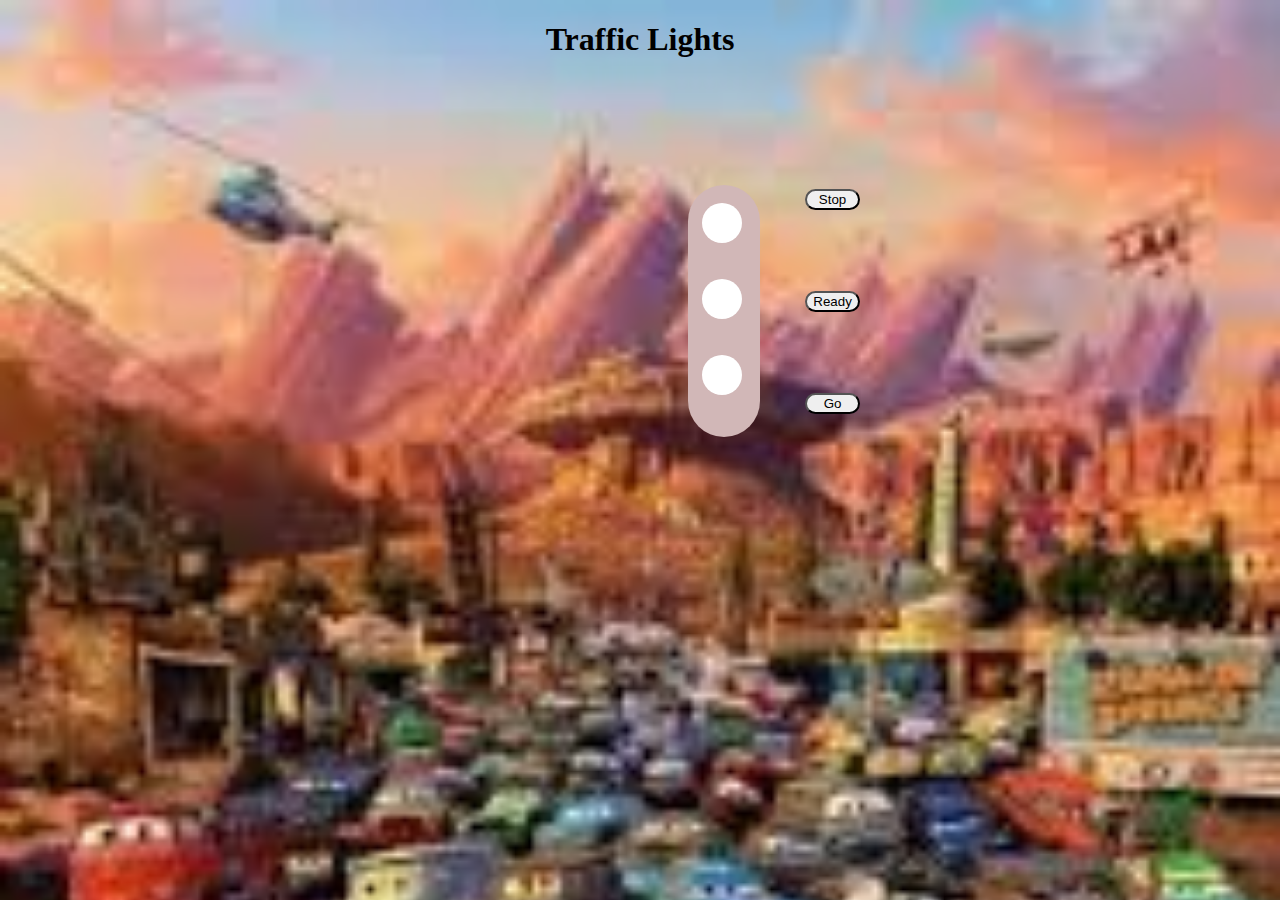
<file: sandeep/sandeep/index.html>
<!DOCTYPE html>
<html lang="en">
<head>
    <meta charset="UTF-8">
    <meta name="viewport" content="width=device-width, initial-scale=1.0">
    <title>Traffic Lights</title>
    <link rel="stylesheet" href="index.css">
</head>
<body>
    <div class="head"><h1>Traffic Lights</h1></div>
    <div class="container">
        <div class="circle">
            <div class="c1" id="r"></div><br>
            <div class="c2" id="y"></div><br>
            <div class="c3" id="g"></div>
            </div>
            <div class="buttons">
                <button id="R" onclick="red()" class="b1">Stop</button>
                <button id="Y" onclick="yellow()" class="b2">Ready</button>
                <button id="G" onclick="green()" class="b3">Go</button>
            </div>
        </div>
        <script src="trafficlights.js"></script>
        
           

    
    
</body>
</html>
</file>
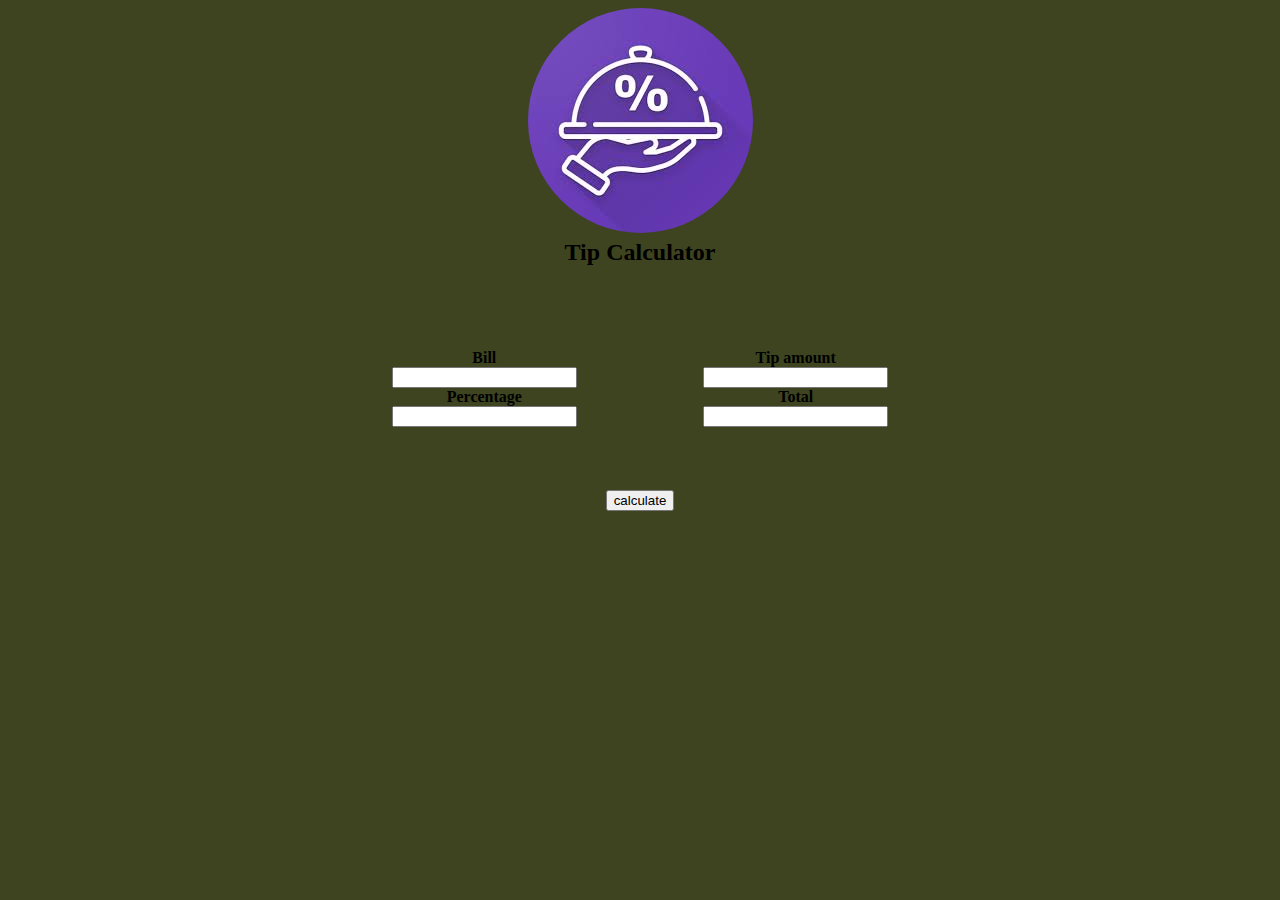
<file: Tipcalculator.html>
<!DOCTYPE html>
<html lang="en">
<head>
    <meta charset="UTF-8">
    <meta name="viewport" content="width=device-width, initial-scale=1.0">
    <title>Document</title>
    <link rel="stylesheet" href="Tipcalculator.css">
</head>
<body>
        <div>
        <div class="image">
            <img src="[data-uri]"/>
            <h2>Tip Calculator</h2>
            <div class="t1">
                <div class="t2">
            <div class="bill"><b>Bill</b><br>
            <input type="number" id="Bill"></div>
            <div class="per"><b>Percentage</b><br>
            <input type="number" id="Percentage"></div></div>
            <div class="t3">
            <div class="tip"><b>Tip amount</b><br>
            <input typr="number" id="Tip amount"></div>
            <div class="tot"><b>Total</b><br>
            <input type="number" id="Total"></div></div>
           
                
        
            
        </div>
         <button class="but">calculate</button>
    
</body>
</html>
</file>
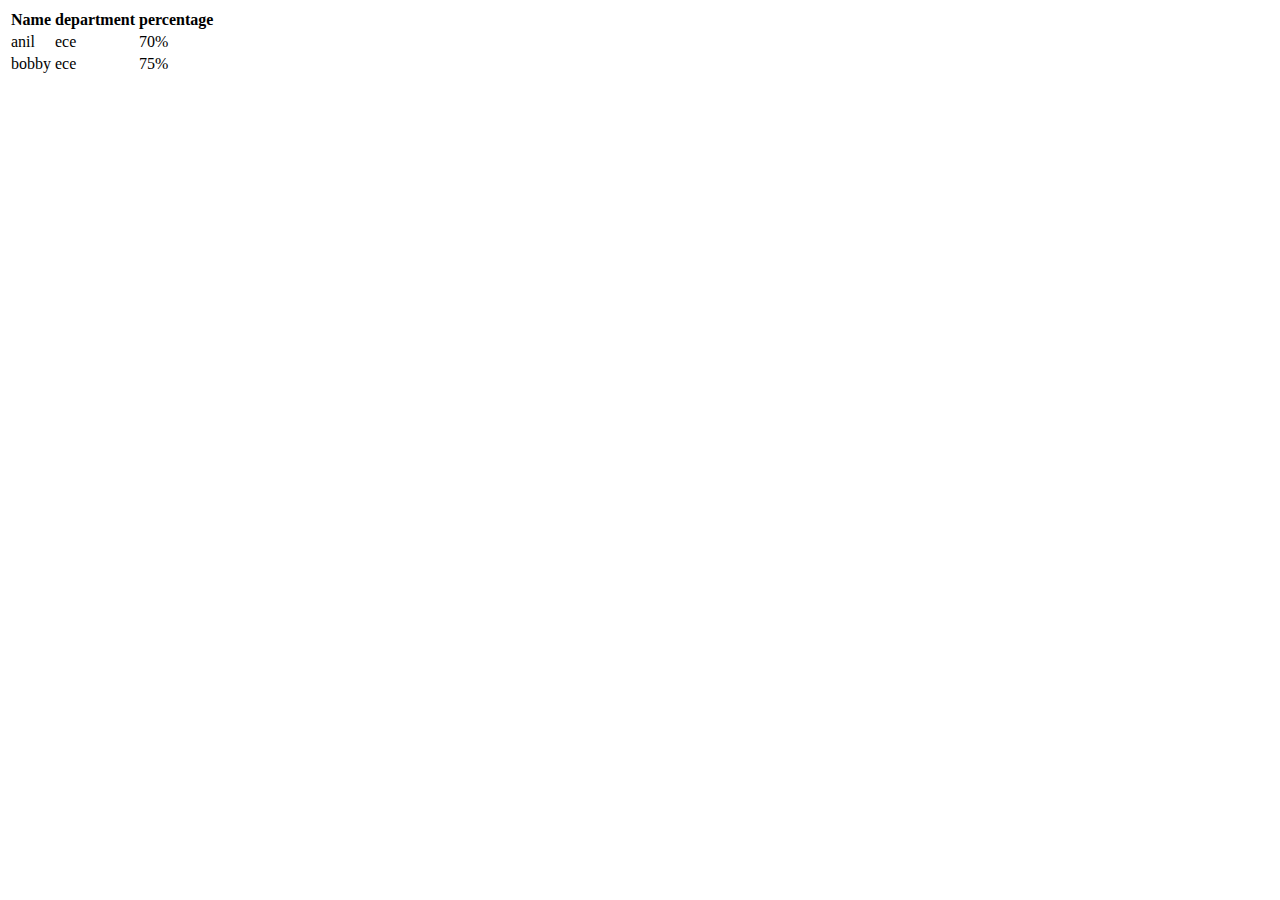
<file: sandeep/table.html>
<!DOCTYPE html>
<html lang="en">
<head>
    <meta charset="UTF-8">
    <meta name="viewport" content="width=device-width, initial-scale=1.0">
    <title>Document</title>
    <link rel="stylesheet" href="table.css">
</head>
<body>
    <div class="">
    <table>
        <thead>
        <tr>
            <th>Name</th>
            <th>department</th>
            <th >percentage</th>
         </tr>
         </thead>
         <tbody>
         <tr>
            <td>anil</td>
            <td> ece</td>
            <td>70%</td>
         </tr>
         </tbody>
         <tfoot>
            <td>bobby</td>
            <td>ece</td>
            <td>75%</td>
         </tfoot>
    </table>
    </div>
    
</body>
</html>
</file>
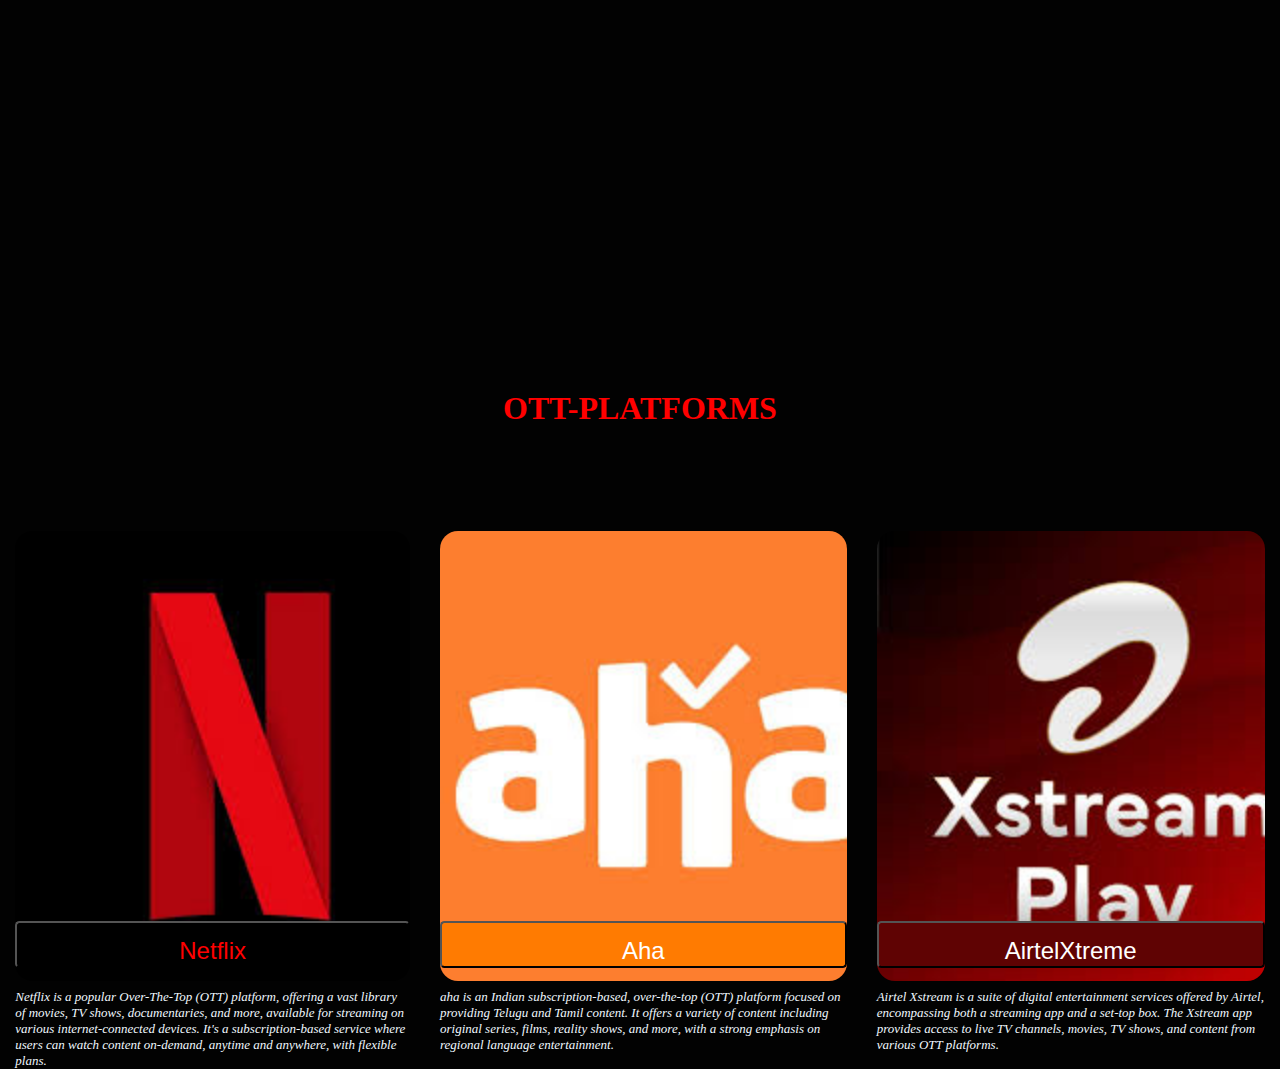
<file: sandeep/FLEXBOX/flexbox.html>
<!DOCTYPE html>
<html lang="en">
<head>
    <h1 class="head">OTT-PLATFORMS</h1>
    <meta charset="UTF-8">
    <meta name="viewport" content="width=device-width, initial-scale=1.0">
    <title>Ott's</title>
    <link rel="stylesheet" href="flexbox.css">
</head>
<body>
    <div class="fb">
    <div class="item"><a href="https://www.netflix.com/in/" target="_blank"><h1><button class="b1">Netflix</button></h1></a>
    <p>Netflix is a popular Over-The-Top (OTT) platform, offering a vast library of movies, TV shows, documentaries, and more, available for streaming on various internet-connected devices. It's a subscription-based service where users can watch content on-demand, anytime and anywhere, with flexible plans. </p></div>
    <div class="item1"><a href="https://www.aha.video/" target="_blank"><h1 class="aha"><button>Aha</button></h1></a>
    <p>aha is an Indian subscription-based, over-the-top (OTT) platform focused on providing Telugu and Tamil content. It offers a variety of content including original series, films, reality shows, and more, with a strong emphasis on regional language entertainment. </p></div>
    <div class="item2"><a href="https://www.airtelxstream.in/" target="_blank"><h1 class="xtreme"><button class="b2">AirtelXtreme</button></h1></a>
    <p>Airtel Xstream is a suite of digital entertainment services offered by Airtel, encompassing both a streaming app and a set-top box. The Xstream app provides access to live TV channels, movies, TV shows, and content from various OTT platforms.  </p></div>
</div>

    
</body>
</html>
</file>
<file: sandeep/sandeep/index.css>
.circle{
    background-color: rgb(209, 183, 183);
     width: 8vh;
    height: 28vh;
    margin-left: 18cm;
    border-radius: 10cm;
    margin-bottom: 5%;
    
   
}
.c1,.c2,.c3{
    background-color:white;
    height: 40px;
    width:40px;
    border-radius: 50%;
    margin-left:1.5vh ;
    margin-top: 2vh;
}.buttons{
    display: flex;
    flex-direction:column;
    justify-content: center;

}
 button{
        border-radius: 2cm;
        margin-bottom: 9vh;
        margin-left: 5vh;
    }
.container{
        display: flex;
        flex-direction: row;
        align-items: center;
        margin-top: 10%;
        margin

        
    }
body{
    background-image: url("[data-uri]");
    background-size:cover;
   

}
.head{
    text-align: center;
}
</file>
<file: Tipcalculator.css>
.image{

    text-align: center;
    img{
        border-radius: 80rem;
    }
    h2{
        margin-top: 2px;
    }
    
}
.t1{
    display: flex;
    flex-direction: row;
    justify-content: center;
    .t2{
        margin: 5%;
        color: ;
    }
    .t3{
        margin: 5%;
        color:;
    }

}
body{
    background-color:rgb(61, 68, 31);
}
</file>
<file: sandeep/table.css>
table{
    
 }
</file>
<file: sandeep/FLEXBOX/flexbox.css>
.item{
    background-color: rgb(36, 33, 32);
    background-image: url([data-uri]);
    background-size: cover;
    width: 50vh;
    height: 50vh;
    margin: 30px;
    border-radius: 2vh;
}
.item1{
    background-color: rgb(36, 33, 32);
    background-image: url([data-uri]);
    background-size: cover;
     width: 50vh;
    height: 50vh;
    border-radius: 2vh;
}

.item2{
    background-color: rgb(36, 33, 32);
    background-image: url([data-uri]);
    background-size: cover;
    width: 50dvh;
    height: 50vh;
    margin: 30px;
    border-radius: 2vh;
}
h1{
    text-align: center;
    margin-top: 390px;
    color: red;
    border-radius: 1vh;

}
.xtreme{
    text-align: center;
    margin-top: 390px;
    color: white;
    border-radius: 1vh;
}p{
    text-align:start;
    font-size: small;
    font-style: oblique;
    color: aliceblue;
}

.fb{
    display:flex;
    flex-direction:row;
    align-items: center;
    justify-content: center;
    height: auto;
    width: auto;
    margin-top: 1vh
}
button{
    border-radius: 0.5vh;
    padding-left: 20vh;
    padding-right: 20vh;
    padding-top: 1.5vh;
    text-align: center;
    font-size:x-large;
    font-style: bold;
    color:white;
    background-color: rgba(255, 123, 0, 0.979);;

}
.b1{
    border-radius: 0.5vh;
    padding-left: 18vh;
    padding-right: 18vh;
    padding-top: 1.5vh;
    text-align: center;
    font-size:x-large;
    font-style: bold;
    color:red;
    background-color:black;
}
.b2{
    border-radius: 0.5vh;
    padding-left: 14vh;
    padding-right: 14vh;
    padding-top: 1.5vh;
    text-align: center;
    font-size:x-large;
    font-style: bold;
    color:white;
    background-color: rgb(95, 3, 3);
}
.head{
    height: 10vh;

    

}
body{
    background-color: rgba(0, 0, 0, 0.993);
}
</file>
